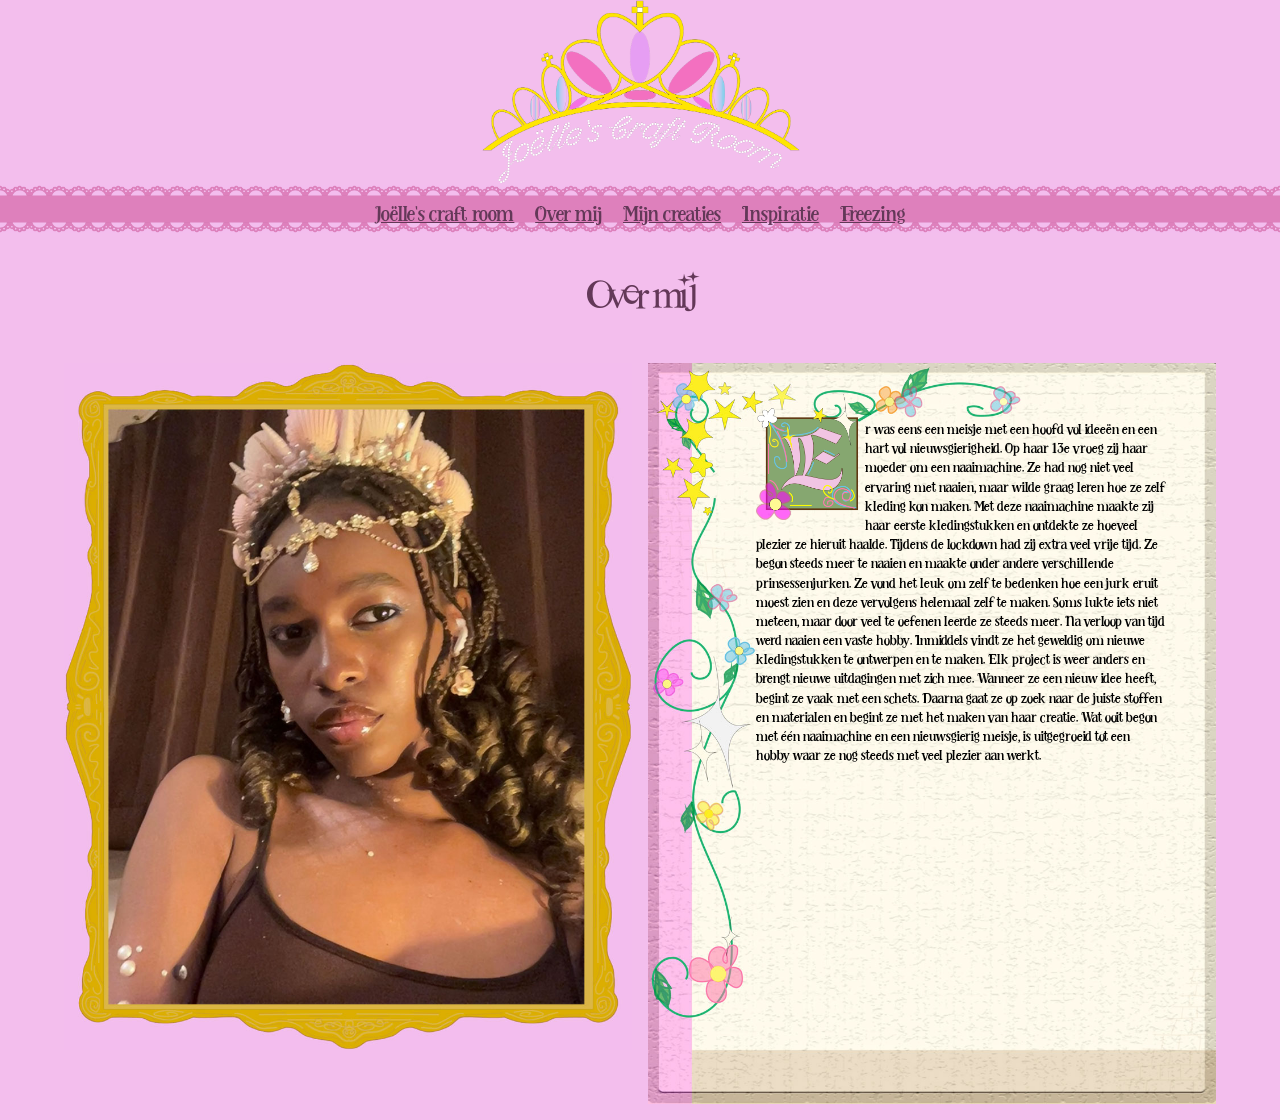
<file: Overmij.html>
<!doctype html>
<html lang="nl">
  <head>
    <meta charset="UTF-8" />
    <meta name="viewport" content="width=device-width, initial-scale=1.0" />

    <link rel="stylesheet" href="assets/style/overmij.css" />

    <!-- Dit is het icoontje dat bij mijn website in het browsertabblad verschijnt. -->
    <link
      rel="icon"
      type="image/png"
      href="./Kleineafbeeldingen/logoicon.png"
      alt=""
      sizes="96x55"
    />

    <title>Over mij - Joëlle's Craft Room</title>
  </head>

  <body>
    <header>
      <!-- Ik zet mijn logo met afbeelding bovenaan de pagina. -->
      <img
        id="logo"
        src="./kleineafbeeldingen/logo200.png"
        alt="Joëlle's Craft Room logo"
      />

      <!-- Dit menu gebruik ik op kleinere schermen, zodat de navigatie klein en heel blijft. -->
      <details class="mobiel-menu">
        <summary>☰ Menu</summary>
        <nav>
          <a href="index.html">Joëlle's craft room</a>
          <a href="Overmij.html" aria-current="page">Over mij</a>
          <a href="creaties.html">Mijn creaties</a>
          <a href="inspiratie.html">Inspiratie</a>
          <a href="./freezing/freezing.html">Freezing</a>
        </nav>
      </details>

      <!-- Dit is de navigatie die zichtbaar is op grotere schermen. -->
      <nav class="desktop-nav">
        <a href="index.html">Joëlle's craft room</a>
        <a href="Overmij.html" aria-current="page">Over mij</a>
        <a href="creaties.html">Mijn creaties</a>
        <a href="inspiratie.html">Inspiratie</a>
        <a href="./freezing/freezing.html">Freezing</a>
      </nav>

      <h1>Over mij</h1>
    </header>

    <main>
      <img
        id="selfie"
        src="./kleineafbeeldingen/selfie.jpg"
        alt="Foto van Joëlle"
      />

      <!-- Ik gebruik een figure om mijn verhaal over een decoratieve achtergrond te plaatsen. -->
      <figure class="verhaal">
        <img
          class="verhaal-achtergrond"
          src="./kleineafbeeldingen/Paginanieuw.jpg"
          alt="pagina"
        />
        <p>
          <!-- Ik gebruik een versierde beginletter om mijn verhaal een sprookjesachtige uitstraling te geven. -->
          <img
            class="beginletter"
            src="./kleineafbeeldingen/letterE.png"
            alt="De letter E mooi gedecoreerd"
          />
          r was eens een meisje met een hoofd vol ideeën en een hart vol
          nieuwsgierigheid. Op haar 13e vroeg zij haar moeder om een
          naaimachine. Ze had nog niet veel ervaring met naaien, maar wilde
          graag leren hoe ze zelf kleding kon maken. Met deze naaimachine maakte
          zij haar eerste kledingstukken en ontdekte ze hoeveel plezier ze
          hieruit haalde. Tijdens de lockdown had zij extra veel vrije tijd. Ze
          begon steeds meer te naaien en maakte onder andere verschillende
          prinsessenjurken. Ze vond het leuk om zelf te bedenken hoe een jurk
          eruit moest zien en deze vervolgens helemaal zelf te maken. Soms lukte
          iets niet meteen, maar door veel te oefenen leerde ze steeds meer. Na
          verloop van tijd werd naaien een vaste hobby. Inmiddels vindt ze het
          geweldig om nieuwe kledingstukken te ontwerpen en te maken. Elk
          project is weer anders en brengt nieuwe uitdagingen met zich mee.
          Wanneer ze een nieuw idee heeft, begint ze vaak met een schets. Daarna
          gaat ze op zoek naar de juiste stoffen en materialen en begint ze met
          het maken van haar creatie. Wat ooit begon met één naaimachine en een
          nieuwsgierig meisje, is uitgegroeid tot een hobby waar ze nog steeds
          met veel plezier aan werkt.
        </p>
      </figure>
    </main>

    <!-- Hier laad ik mijn JavaScript-bestand in voor de interactieve onderdelen van mijn website. -->
    <script src="assets/script.js" defer></script>

    <!-- Dit script zorgt voor de sparkle-effecten op mijn website. -->
    <script src="assets/sparkles.js"></script>

    <!-- Hiermee zet ik de sparkle-effecten aan. -->
    <script>
      sparkle(true);
    </script>
  </body>
</html>
</file>
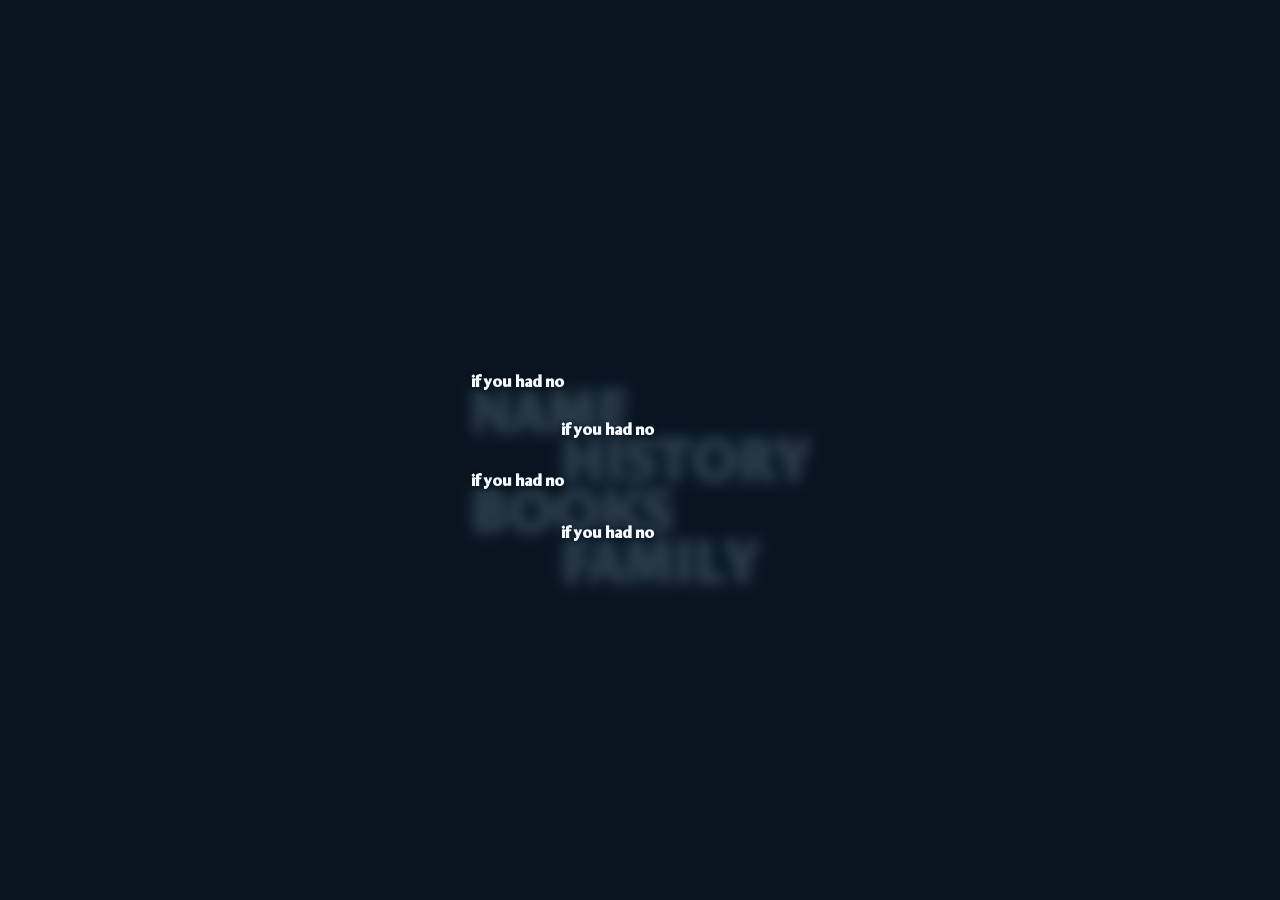
<file: freezing/freezing.html>
<!doctype html>
<html lang="en">
  <head>
    <meta charset="UTF-8" />
    <meta name="viewport" content="width=device-width, initial-scale=1.0" />
    <meta http-equiv="X-UA-Compatible" content="ie=edge" />
    <title>Freezing</title>
    <link rel="stylesheet" href="freezing.css" />
    <meta name="copyright" content="Design by …" />
    <meta name="description" content="…" />
    <meta name="keywords" content="…" />
  </head>
  <body>
    <main>
      <h1>Freezing by Glass</h1>
<!-- Ik heb Tabindex toegevoegd zodat de woorden name, history, books en family te bereieken zijn met tab. Omdat de woorden duidelijk worden als je hovert moet het met tab kunnen-->
      <article>
        <section class="eerstezin">
          <span>if you had no</span>
          <span tabindex="0">name</span>
        </section>

        <section class="tweedezin">
          <span>if you had no</span>
          <span tabindex="0">history</span>
        </section>

        <section class="derdezin">
          <span>if you had no</span>
          <span tabindex="0">books</span>
        </section>

        <section class="vierdezin">
          <span>if you had no</span>
          <span tabindex="0">family</span>
        </section>
      </article>
    </main>
  </body>
</html>
</file>
<file: assets/style/overmij.css>
@font-face {
  font-family: "Comic Relief";
  src: url("../type/ComicRelief-Regular.woff2") format("woff2");
  font-weight: 400;
  font-style: normal;
}

/* Dit lettertype gebruik ik voor de grote titels op mijn website. */
@font-face {
  font-family: "Romantic";
  src: url("../type/ROMANTIC.TTF") format("truetype");
  font-weight: 400;
  font-style: normal;
}

/* Dit lettertype heb ik toegevoegd zodat ik het ook op mijn website kan gebruiken. */
@font-face {
  font-family: "Roffelia";
  src: url("../type/Roffelia.otf") format("opentype");
  font-weight: 400;
  font-style: normal;
}

/* Hier laad ik nog een lettertype in dat bij de stijl van mijn website past. */
@font-face {
  font-family: "The Garden of lights";
  src: url("../type/The\ Garden\ of\ Lights.ttf") format("truetype");
  font-weight: 400;
  font-style: normal;
}

/* Dit zijn de kleuren die worden gebruikt voor de light mode. Hiervoor heb ik custom properties gebruikt. */

:root {
  color-scheme: light;

  --achtergrondkleur: #f3beed;
  --tekstkleur: canvastext;
  --navigatiekleur: #633858;
  --h1-kleur: #633858;
  --paragraafkleur: canvastext;
}

/* Deze kleuren gebruik ik bij dark mode. Door custom properties te gebruiken kan ik de kleuren makkelijk aanpassen. */

body.dark-mode {
  color-scheme: dark;

  --achtergrondkleur: #60425d;
  --tekstkleur: #f3beed;
  --navigatiekleur: white;
  --h1-kleur: #f3beed;
  --paragraafkleur: black;
}

/* Zo tellen padding en borders mee in de totale breedte en hoogte van elementen. */
* {
  box-sizing: border-box;
}

body {
  margin: 0;
  font-family: "The Garden of Lights", sans-serif;
  background: var(--achtergrondkleur);
  color: var(--tekstkleur);
  /* Ik gebruik een toverstaf als cursor zodat het bij mijn thema past. */
  cursor:
    url("../../kleineafbeeldingen/toverstaf.png") 4 4,
    auto;
}

/* Als ik over links, knoppen en andere klikbare onderdelen ga, verandert de cursor. */
a,
button,
select,
.pinterest-preview img,
summary {
  cursor: url("../../kleineafbeeldingen/toverstafhover.png"), default;
}

/* De titel krijgt een ander lettertype en een animatie als de pagina verschijnt. */
h1 {
  font-family: "Romantic", serif;
  font-weight: 400;
  font-style: normal;
  font-size: 2.5em;
  color: var(--h1-kleur);
  animation: verschijnen 1s ease-out;
}

/* Ik zorg ervoor dat de inhoud van de header in het midden staat. */
header {
  text-align: center;
}

/* Het logo blijft netjes in het midden en wordt niet te groot op een groot scherm. */
header #logo {
  display: block;
  width: 60%;
  max-width: 20em;
  height: auto;
  margin: 0 auto;
}

/* Hier staat de code voor mijn navigatie. Ik heb transform toegevoegd zodat de links een kleine animatie krijgen als ik eroverheen ga. */

/* Navigatie */

/* Het hamburger-menu gebruik ik op kleine schermen. */
.mobiel-menu {
  display: block;
  padding: 1em;
  background-image: url("../../kleineafbeeldingen/kant3.jpg");
  background-repeat: repeat-x;
  background-size: auto 3em;
}

.mobiel-menu summary {
  color: var(--navigatiekleur);
  font-family: "The Garden of lights", sans-serif;
  font-size: 1.4em;
  cursor: pointer;
}

/* De links onder het mobiele menu staan onder elkaar en hebben ruimte ertussen. */
.mobiel-menu nav {
  display: flex;
  flex-direction: column;
  align-items: center;
  gap: 1.3em;
  padding: 1em;
  background: none;
}

/* Op kleine schermen verberg ik het desktopmenu. */
.desktop-nav {
  display: none;
}

/* Ik geef de navigatielinks dezelfde stijl en laat ze iets groter worden als ik eroverheen ga. */
.mobiel-menu nav a,
.desktop-nav a {
  color: var(--navigatiekleur);
  text-decoration: underline;
  font-family: "The Garden of lights", sans-serif;
  font-size: 1.2em;
  display: inline-block;
  transition: transform 0.3s ease;
}

/* Deze animatie zorgt ervoor dat de links groter worden als ik er met mijn muis overheen ga. */
.mobiel-menu nav a:hover,
.desktop-nav a:hover {
  transform: scale(1.2);
}

/* In dark mode gebruik ik een donkere kant-afbeelding voor de navigatie. */
body.dark-mode .mobiel-menu,
body.dark-mode .desktop-nav {
  background-image: url("../../kleineafbeeldingen/kantdark.jpg");
}

/* Vanaf dit schermformaat wordt het mobiele menu vervangen door het desktopmenu. */
@media (min-width: 45rem) {
  .mobiel-menu {
    display: none;
  }

  .desktop-nav {
    display: flex;
    flex-direction: row;
    justify-content: center;
    align-items: center;
    flex-wrap: wrap;
    gap: 1.3em;
    padding: 1em;
    background-image: url("../../kleineafbeeldingen/kant3.jpg");
    background-repeat: repeat-x;
    background-size: auto 3em;
  }

  /* Ook op desktop blijft de donkere achtergrond zichtbaar in dark mode. */
  body.dark-mode .desktop-nav {
    background-image: url("../../kleineafbeeldingen/kantdark.jpg");
  }
}

/* Ik gebruik grid om de inhoud van mijn pagina netjes te verdelen. */
main {
  display: grid;
  grid-template-columns: 1fr;
  gap: 1em;
  padding: 1em 5%;
  align-items: start;
}

/* De selfie neemt de beschikbare breedte in en schaalt mee met het scherm. */
main > #selfie {
  display: block;
  width: 100%;
  height: auto;
  justify-self: stretch;
}

/* Verhaalpagina */

/* De achtergrond en de tekst van mijn verhaal komen in dezelfde grid-cel te staan. */
figure.verhaal {
  display: grid;
  grid-template-columns: 1fr;
  width: 100%;
  margin: 0;
  position: relative;
}

/* De afbeelding vormt de achtergrond van het verhaal. */
.verhaal-achtergrond {
  grid-area: 1 / 1;
  display: block;
  width: 100%;
  height: auto;
}

/* Ik plaats de tekst over de achtergrond en gebruik padding zodat de tekst goed op de afbeelding past. */
figure.verhaal > p {
  grid-area: 1 / 1;
  z-index: 1;
  width: 100%;
  margin: 0;
  padding: 10% 9% 12% 19%;
  color: var(--paragraafkleur);
  font-family: "The Garden of Lights", serif;
  font-weight: 400;
  font-style: normal;
  font-size: clamp(0.75rem, 1vw, 1rem);
  line-height: 1.5;
  overflow-wrap: break-word;
}

/* Deze afbeelding gebruik ik als decoratieve beginletter van het verhaal. */
.beginletter {
  float: left;
  width: 25%;
  height: auto;
  margin-top: -2em;
  margin-right: 0.5em;
}

/* Op iets grotere schermen zet ik de navigatie horizontaal. */
@media (min-width: 35em) {
  nav {
    flex-direction: row;
    justify-content: center;
  }
}

/* Op brede schermen staan de selfie en het verhaal naast elkaar. */
@media (min-width: 50em) {
  main {
    grid-template-columns: 1fr 1fr;
  }
}

/* Op kleine schermen geef ik het verhaal een minimale hoogte zodat de achtergrond goed zichtbaar blijft. */
@media (max-width: 35em) {
  figure.verhaal {
    min-height: 35rem;
  }

  /* De achtergrond vult het beschikbare vak op kleine schermen. */
  .verhaal-achtergrond {
    width: 100%;
    height: 100%;
    object-fit: fill;
  }
}
</file>
<file: freezing/freezing.css>
@font-face {
  font-family: "Seraphs";
  src: url("SeraphsVF.woff2") format("woff2");
  font-weight: 400;
  font-style: normal;
}


body {
  font-family: "Seraphs";
  line-height: 0.8;
  display: grid;
  place-items: center;
  height: 100vh;
  margin: 0;
  background: #0A1420;
}

main {
  max-width: 600px;
}

article {
  display: grid;
  grid-template-columns: 90px 150px max-content;
  grid-template-rows: repeat(5, auto);
}

section {
  display: contents;
}

h1 {
  visibility: hidden;
}


.eerstezin span:nth-of-type(2),
.tweedezin span:nth-of-type(2),
.derdezin span:nth-of-type(2),
.vierdezin span:nth-of-type(2) {
  color: #7896AD;
  text-transform: uppercase;
  font-size: 4em;

  opacity: 0.3;
  filter: blur(6px);

  
  text-shadow:
    0 0 5px #7896AD,
    0 0 12px #426783,
    0 0 24px #27465E;

  position: relative;
  z-index: 2;
  cursor: pointer;

  transition:
    opacity 1.2s ease-in-out,
    filter 1.2s ease-in-out,
    color 1.2s ease-in-out,
    text-shadow 1.2s ease-in-out;
  transition-delay: 1s;
}


.eerstezin span:nth-of-type(2):hover,
.tweedezin span:nth-of-type(2):hover,
.derdezin span:nth-of-type(2):hover,
.vierdezin span:nth-of-type(2):hover {
  opacity: 1;
  filter: blur(0);
  color: #DDF7FF;

  
  text-shadow:
    0 0 4px #FFFFFF,
    0 0 8px #80E5FF,
    0 0 16px #00BFFF,
    0 0 32px #008CFF,
    0 0 50px #005BFF;

  transition-delay: 0s;
}

.eerstezin span:nth-of-type(2):focus-visible,
.tweedezin span:nth-of-type(2):focus-visible,
.derdezin span:nth-of-type(2):focus-visible,
.vierdezin span:nth-of-type(2):focus-visible {
  opacity: 1;
  filter: blur(0);
  color: #DDF7FF;
  text-shadow:
    0 0 4px #FFFFFF,
    0 0 8px #80E5FF,
    0 0 16px #00BFFF,
    0 0 32px #008CFF,
    0 0 50px #005BFF;
  transition-delay: 0s;
  outline: 2px solid #DDF7FF;
  outline-offset: 4px;
}

.eerstezin span:nth-of-type(1),
.tweedezin span:nth-of-type(1),
.derdezin span:nth-of-type(1),
.vierdezin span:nth-of-type(1) {
  color: #F4FAFF;
  font-size: 1rem;
  font-weight: 600;
  text-shadow: 0 1px 4px #0A1420;

  position: relative;
  z-index: 10;
  pointer-events: none;
}


.eerstezin span:nth-of-type(1) {
  grid-column: 1 / 3;
  grid-row: 1;
}

.eerstezin span:nth-of-type(2) {
  grid-column: 1 / 3;
  grid-row: 2;
  margin-bottom: -3px;
}


.tweedezin span:nth-of-type(1) {
  grid-column: 2 / 3;
  grid-row: 2;
  display: grid;
  align-items: end;
}

.tweedezin span:nth-of-type(2) {
  grid-column: 2 / 4;
  grid-row: 3;
}


.derdezin span:nth-of-type(1) {
  grid-column: 1 / 3;
  grid-row: 3;
  display: grid;
  align-items: end;
}

.derdezin span:nth-of-type(2) {
  grid-column: 1 / 3;
  grid-row: 4;
}


.vierdezin span:nth-of-type(1) {
  grid-column: 2 / 3;
  grid-row: 4;
  display: grid;
  align-items: end;
}

.vierdezin span:nth-of-type(2) {
  grid-column: 2 / 4;
  grid-row: 5;
}
</file>
